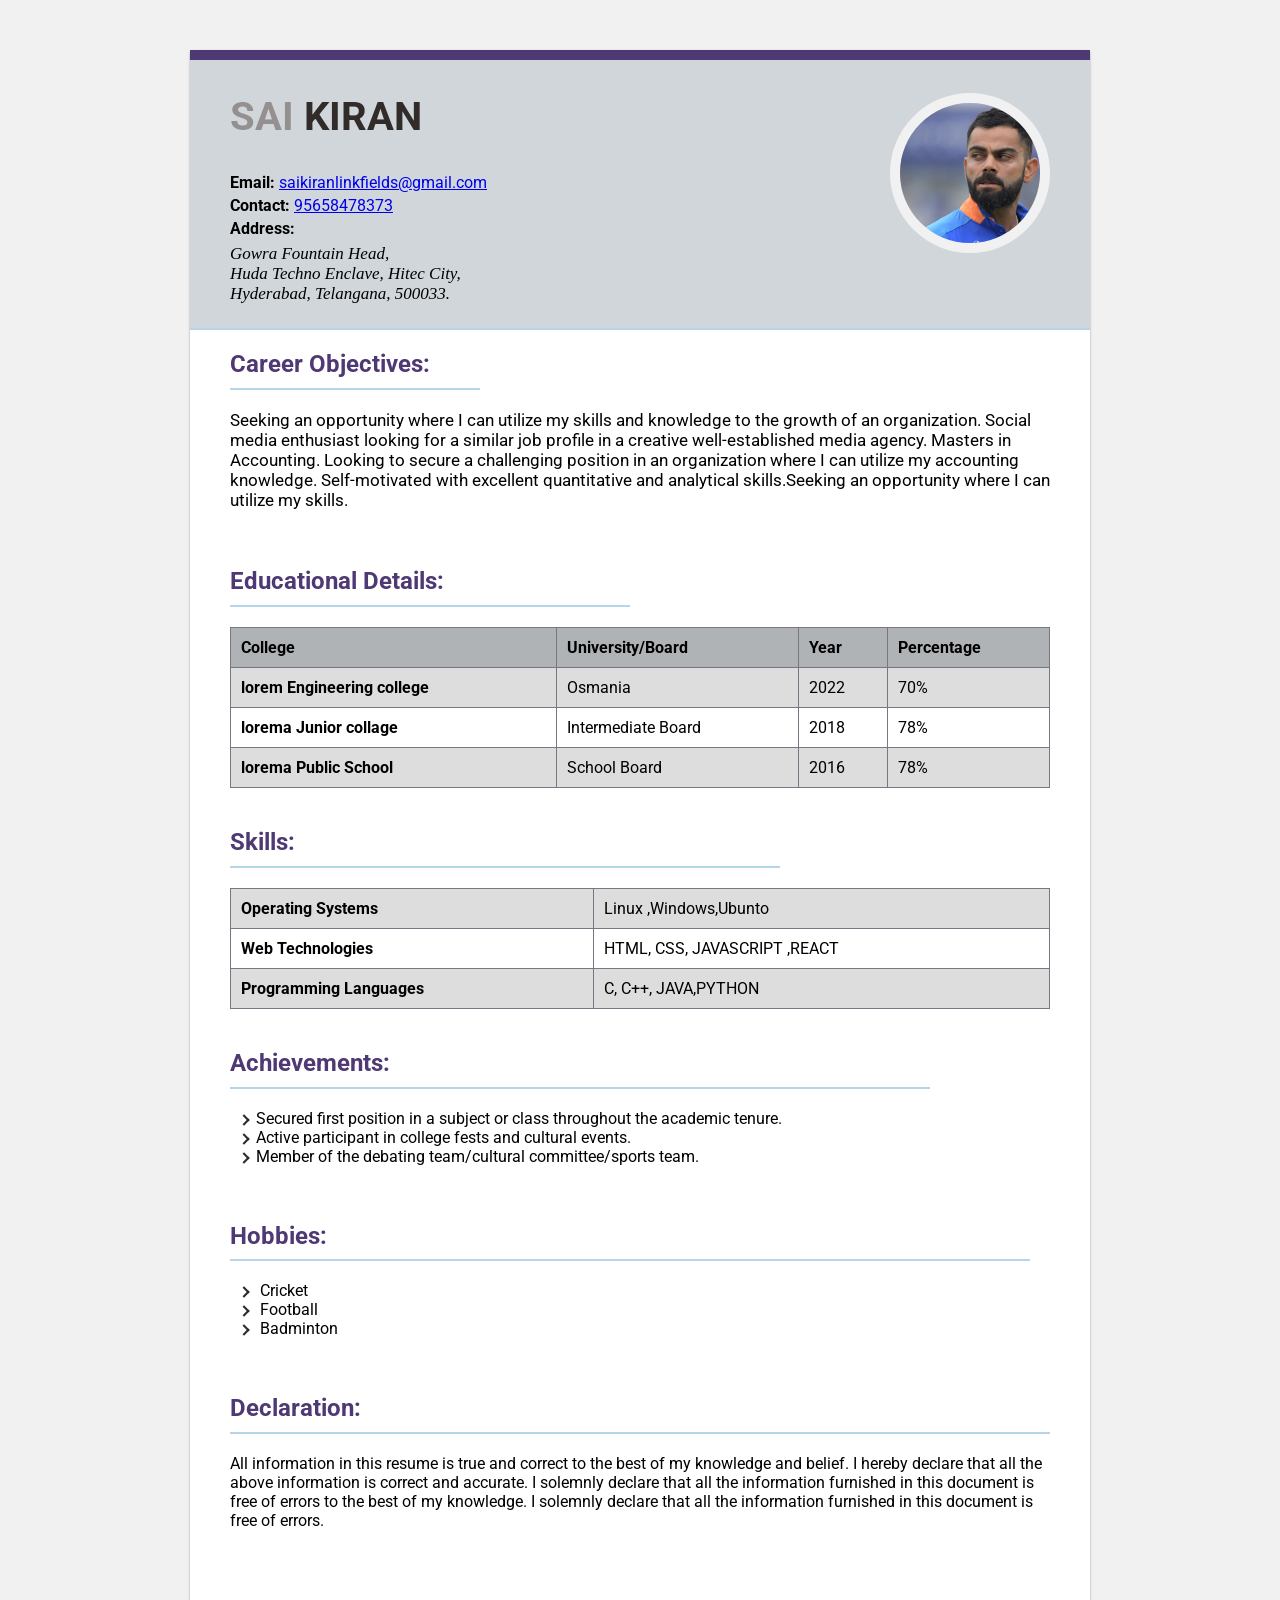
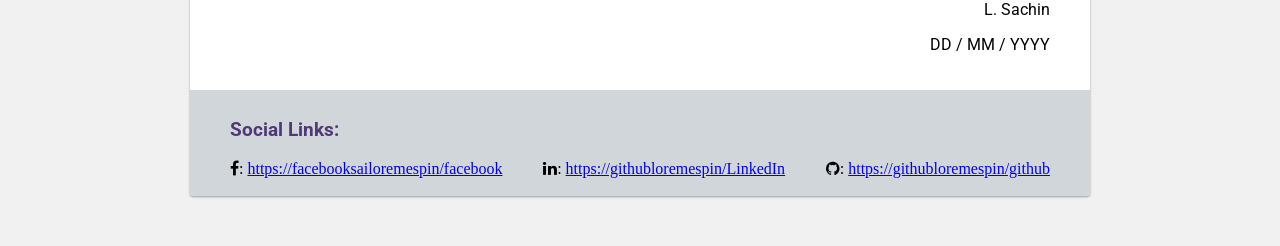
<file: index.html>
<!DOCTYPE html>
<html>
  <head>
    <title>RESUME USING HTML</title>
    <link href="./index.css" rel="stylesheet" />
    <link rel="stylesheet" href="https://cdnjs.cloudflare.com/ajax/libs/font-awesome/4.7.0/css/font-awesome.min.css">

    
  </head>
  <body>
    <div class="paper">
        <section id="profile-cont">
            <div class="imgname_wrapper">
                <img src="./virat_kohli.jpg" alt="picture" class="profile-img" />
                <h1>SAI <span class="name-cont">KIRAN</span></h1>
              <span class="contact-container">
                <span><b>Email:</b>&nbsp;<a href="mailto:saikiranlinkfields@gmail.com">saikiranlinkfields@gmail.com</a></span>
                <span><b>Contact:</b>&nbsp;<a href="tel:95658478373">95658478373</a></span>
                <span>
                <b>Address:</b>&nbsp;
                <address style="font-family: gordita-bold; font-size: 17px;">
                    Gowra Fountain Head,<br />
                    Huda Techno Enclave, Hitec City,<br />
                    Hyderabad, Telangana, 500033.
                </address>
                </span>
              </span>
            </div>
        </section>
        <hr />
        <section id="career-obj">
        <h2>Career Objectives:</h2>
        <hr>
        <p>
            Seeking an opportunity where I can utilize my skills and knowledge to the growth of an organization. Social media enthusiast looking for a similar job profile in a creative well-established media agency.
            Masters in Accounting. Looking to secure a challenging position in an organization where I can utilize my accounting knowledge. Self-motivated with excellent quantitative and analytical skills.Seeking an
            opportunity where I can utilize my skills.
        </p>
        </section>
        <section id="educational-container">
        <h2>Educational Details:</h2>
        <hr>
        <table border="1" width="100%" cellpadding="10">
            <thead>
            <tr align="left">
                <th>College</th>
                <th>University/Board</th>
                <th>Year</th>
                <th>Percentage</th>
            </tr>
            </thead>
            <tbody>
            <tr align="left">
                <td><b>lorem Engineering college</b></td>
                <td>Osmania</td>
                <td>2022</td>
                <td>70%</td>
            </tr>
            <tr>
               <td><b>lorema Junior collage</b></td>
                <td>Intermediate Board</td>
                <td>2018</td>
                <td>78%</td>
            </tr>
            <tr>
                <td><b>lorema Public School</b></td>
                <td>School Board</td>
                <td>2016</td>
                <td>78%</td>
            </tr>
            </tbody>
        </table>
        </section>
        <section id="skills-container">
            <h2>Skills:</h2>
            <hr>
            <table border="1" cellpadding="10" width="100%">
                <tbody>
                    <tr>
                        <th align="left">Operating Systems</th>
                        <td>Linux ,Windows,Ubunto</td>
            
                    </tr>
                    <tr>
                        <th align="left">Web Technologies</th>
                        <td>HTML, CSS, JAVASCRIPT ,REACT</td>
                    </tr>
                    <tr>
                        <th align="left">Programming Languages</th>
                        <td>C, C++, JAVA,PYTHON</td>
                    </tr>
                </tbody>
            </table>
        </section>
        <section id="achievement-container">
            <h2>Achievements:</h2>
            <hr>
        <ol class="list-items">
            <span><i class="arrow right"></i> &nbsp;Secured first position in a subject or class throughout the academic tenure.</span>
            <span><i class="arrow right"></i> &nbsp;Active participant in college fests and cultural events.</span>
            <span><i class="arrow right"></i> &nbsp;Member of the debating team/cultural committee/sports team.</span>
        </ol>
        </section>
        <section id="hobbies-container">
            <h2>Hobbies:</h2>
             <hr>
            <ul class="list-items"> 
              <span><i class="arrow right"></i> &nbsp; Cricket
              </span>
              <span><i class="arrow right"></i> &nbsp; Football
              </span>
              <span><i class="arrow right"></i> &nbsp; Badminton
              </span>
            </ul>
        </section>
        <section id="declaration-container">
            <h2>Declaration:</h2>
            <hr>
            <p>All information in this resume is true and correct to the best of my knowledge and belief.
                I hereby declare that all the above information is correct and accurate.
                I solemnly declare that all the information furnished in this document is free of errors to the best of my knowledge.
                I solemnly declare that all the information furnished in this document is free of errors.
            </p>
            <br /><br />
            <p style="text-align: right;">
                L. Sachin
            </p>
            <p style="text-align: right;">
                DD / MM / YYYY
            </p>
        </section>
        <section id="footer-container">
            <h3>Social Links:</h3>
            <div class="link-container">
                <span class="fa fa-facebook">:&nbsp;</b><a href="https://githubloremespin/github " >https://facebooksailoremespin/facebook </a></span>
                <span class="fa fa-linkedin">:&nbsp;<a href="https://githubloremespin/github " >https://githubloremespin/LinkedIn</a></span>
                <span class="fa fa-github">:&nbsp;<a href="https://githubloremespin/github " >https://githubloremespin/github </a></span>
            </div>
        </section>
     </div>
  </body>
</html>
</file>
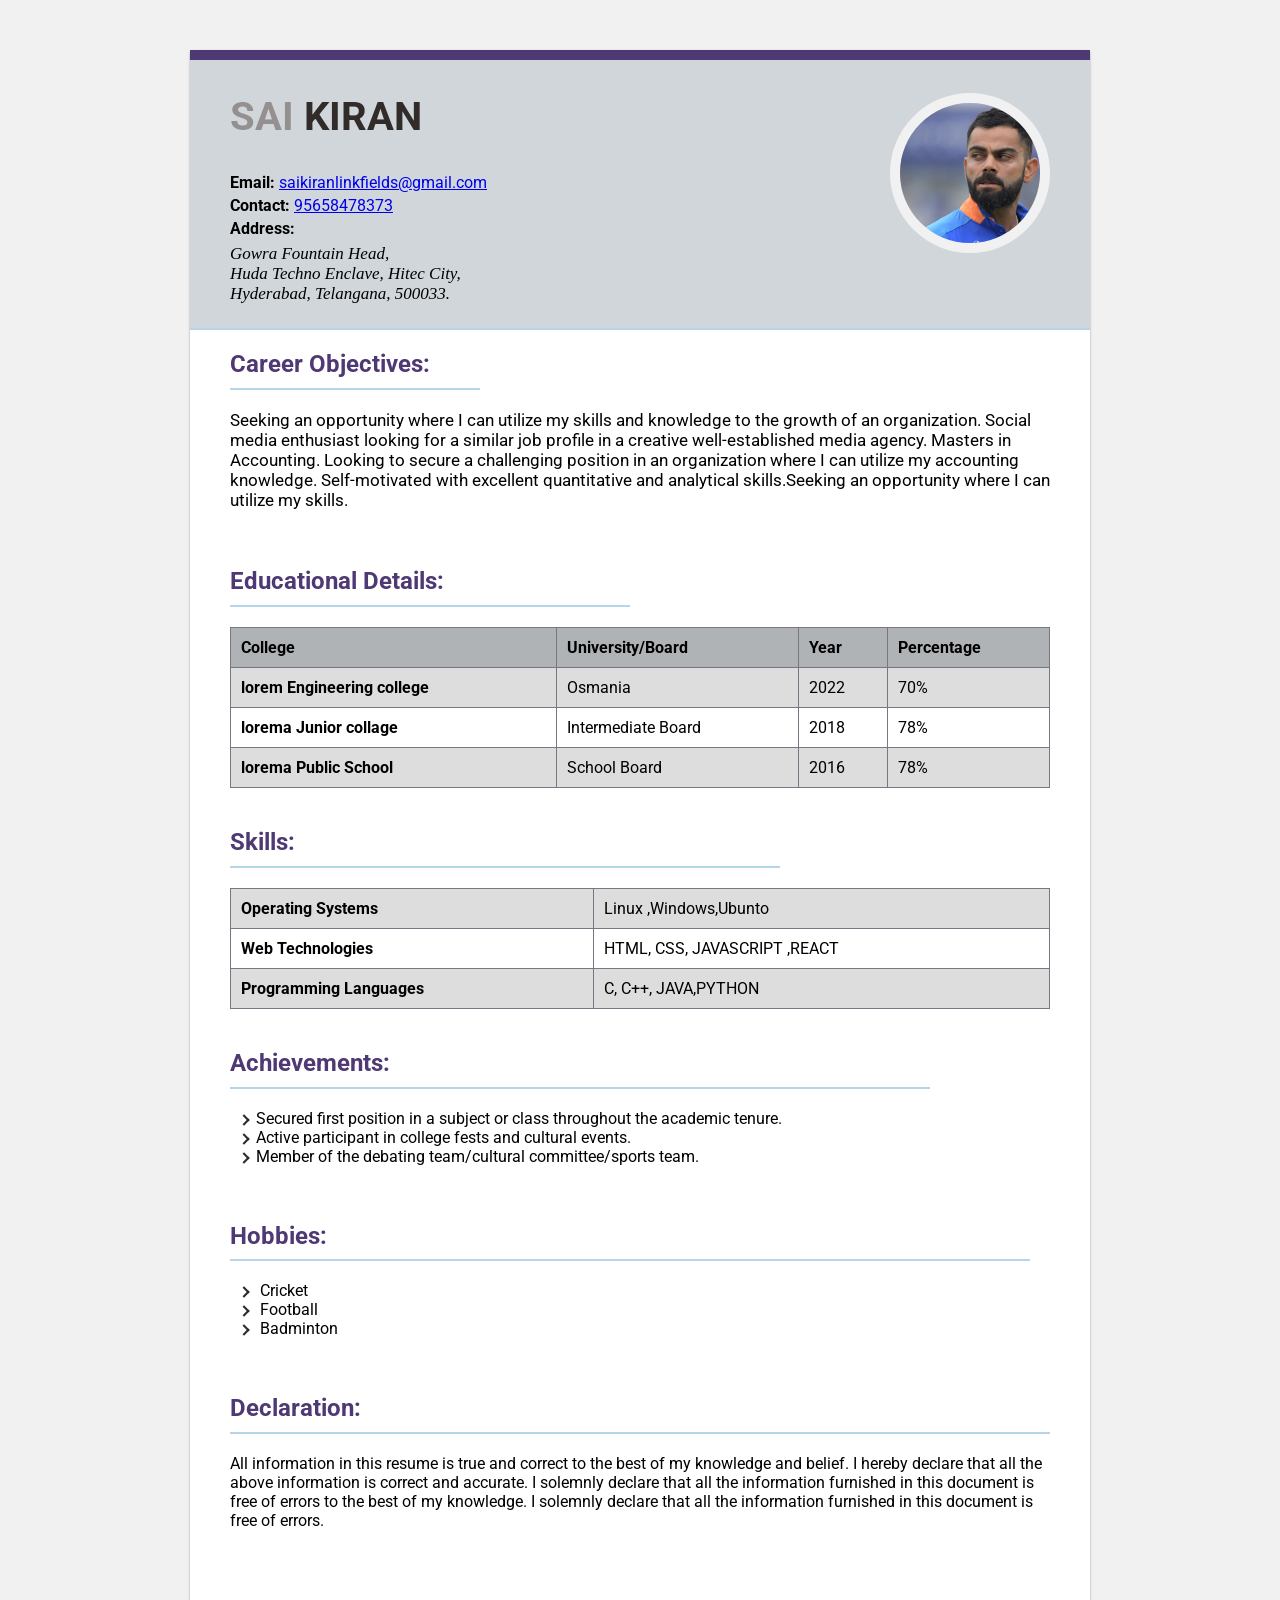
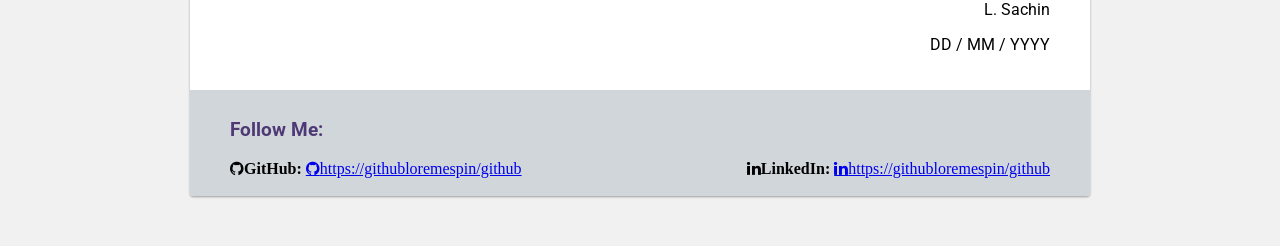
<file: style.html>
<!DOCTYPE html>
<html>
  <head>
    <title>RESUME USING HTML</title>
    <link href="./index.css" rel="stylesheet" />
    <link rel="stylesheet" href="https://cdnjs.cloudflare.com/ajax/libs/font-awesome/4.7.0/css/font-awesome.min.css">

    
  </head>
  <body>
    <div class="paper">
        <section id="profile-cont">
            <div class="imgname_wrapper">
                <img src="./virat_kohli.jpg" alt="picture" class="profile-img" />
                <h1>SAI <span class="name-cont">KIRAN</span></h1>
              <span class="contact-container">
                <span><b>Email:</b>&nbsp;<a href="mailto:saikiranlinkfields@gmail.com">saikiranlinkfields@gmail.com</a></span>
                <span><b>Contact:</b>&nbsp;<a href="tel:95658478373">95658478373</a></span>
                <span>
                <b>Address:</b>&nbsp;
                <address style="font-family: gordita-bold; font-size: 17px;">
                    Gowra Fountain Head,<br />
                    Huda Techno Enclave, Hitec City,<br />
                    Hyderabad, Telangana, 500033.
                </address>
                </span>
              </span>
            </div>
        </section>
        <hr />
        <section id="career-obj">
        <h2>Career Objectives:</h2>
        <hr>
        <p>
            Seeking an opportunity where I can utilize my skills and knowledge to the growth of an organization. Social media enthusiast looking for a similar job profile in a creative well-established media agency.
            Masters in Accounting. Looking to secure a challenging position in an organization where I can utilize my accounting knowledge. Self-motivated with excellent quantitative and analytical skills.Seeking an
            opportunity where I can utilize my skills.
        </p>
        </section>
        <section id="educational-container">
        <h2>Educational Details:</h2>
        <hr>
        <table border="1" width="100%" cellpadding="10">
            <thead>
            <tr align="left">
                <th>College</th>
                <th>University/Board</th>
                <th>Year</th>
                <th>Percentage</th>
            </tr>
            </thead>
            <tbody>
            <tr align="left">
                <td><b>lorem Engineering college</b></td>
                <td>Osmania</td>
                <td>2022</td>
                <td>70%</td>
            </tr>
            <tr>
               <td><b>lorema Junior collage</b></td>
                <td>Intermediate Board</td>
                <td>2018</td>
                <td>78%</td>
            </tr>
            <tr>
                <td><b>lorema Public School</b></td>
                <td>School Board</td>
                <td>2016</td>
                <td>78%</td>
            </tr>
            </tbody>
        </table>
        </section>
        <section id="skills-container">
            <h2>Skills:</h2>
            <hr>
            <table border="1" cellpadding="10" width="100%">
                <tbody>
                    <tr>
                        <th align="left">Operating Systems</th>
                        <td>Linux ,Windows,Ubunto</td>
            
                    </tr>
                    <tr>
                        <th align="left">Web Technologies</th>
                        <td>HTML, CSS, JAVASCRIPT ,REACT</td>
                    </tr>
                    <tr>
                        <th align="left">Programming Languages</th>
                        <td>C, C++, JAVA,PYTHON</td>
                    </tr>
                </tbody>
            </table>
        </section>
        <section id="achievement-container">
            <h2>Achievements:</h2>
            <hr>
        <ol class="list-items">
            <span><i class="arrow right"></i> &nbsp;Secured first position in a subject or class throughout the academic tenure.</span>
            <span><i class="arrow right"></i> &nbsp;Active participant in college fests and cultural events.</span>
            <span><i class="arrow right"></i> &nbsp;Member of the debating team/cultural committee/sports team.</span>
        </ol>
        </section>
        <section id="hobbies-container">
            <h2>Hobbies:</h2>
             <hr>
            <ul class="list-items"> 
              <span><i class="arrow right"></i> &nbsp; Cricket
              </span>
              <span><i class="arrow right"></i> &nbsp; Football
              </span>
              <span><i class="arrow right"></i> &nbsp; Badminton
              </span>
            </ul>
        </section>
        <section id="declaration-container">
            <h2>Declaration:</h2>
            <hr>
            <p>All information in this resume is true and correct to the best of my knowledge and belief.
                I hereby declare that all the above information is correct and accurate.
                I solemnly declare that all the information furnished in this document is free of errors to the best of my knowledge.
                I solemnly declare that all the information furnished in this document is free of errors.
            </p>
            <br /><br />
            <p style="text-align: right;">
                L. Sachin
            </p>
            <p style="text-align: right;">
                DD / MM / YYYY
            </p>
        </section>
        <section id="footer-container">
            <h3>Follow Me:</h3>
            <div class="link-container">
                <span class="fa fa-github"><b>GitHub:&nbsp;</b><a href="https://githubloremespin/github " class="fa fa-github">https://githubloremespin/github </a></span>
                <span class="fa fa-linkedin"><b>LinkedIn:&nbsp;</b><a href="https://githubloremespin/github " class="fa fa-linkedin">https://githubloremespin/github </a></span>
            </div>
        </section>
     </div>
  </body>
</html>
</file>
<file: index.css>
@import url("https://fonts.googleapis.com/css2?family=Roboto:ital,wght@0,100;0,400;0,700;0,900;1,100&display=swap");

body {
  font-family: "Roboto", sans-serif;
 background-color:#f1f1f1;
}
hr {
  margin: 0px;
}
.name-cont
{
  color: rgb(49, 43, 42);
}
section {
  padding: 0px 40px;
  padding-bottom: 20px;
}
.contact-container
{
  display: flex;
  flex-direction: column;
}
.contact-container >span
{
 margin-bottom: 04px; 
}
address
{
  margin-top: 06px;
}

h1{
  font-size: 40px;
  color: #959090;
}
.list-items
{
  display: flex;
  flex-direction: column;
  margin-left: -30px;
}
.paper {

  border-radius: 3px;
  max-width: 900px;
  margin: 50px auto;
  box-shadow: 0 1px 3px rgba(0, 0, 0, 0.12), 0 1px 2px rgba(0, 0, 0, 0.24);
  background: #fff;
}
#profile-cont {
  background-color: rgb(208, 214, 218);
  border-top: 10px solid rgb(79 57 117);
}
#career-obj>hr
{
  margin: -10px 0px 20px 0px;
 max-width:250px;
}
#skills-container >hr
{
  margin: -10px 0px 20px 0px;
  max-width: 550px;
}
#educational-container>hr
{
  margin: -10px 0px 20px 0px;
 max-width:400px;
}
#achievement-container >hr
{
  margin: -10px 0px 20px 0px;
  max-width:700px;
}
#hobbies-container >hr
{
  margin: -10px 0px 20px 0px;
  max-width:800px;
}

#hobbies-container >ul
{
  margin-left: -30px;
}
#declaration-container >hr
{
  margin: -10px 0px 20px 0px;
  max-width:900px;
}
#career-obj > p {
  font-size: 17px;
}
tr {
  font-size: 16px;
}
table
{
  border:1px solid rgb(119, 119, 131);
  border-collapse: collapse;
  /* background-color: aquamarine; */
}
.profile-img {
  height: 140px;
  width: 140px;
  object-fit: cover;
  object-position: center center;
  border-radius: 50%;
  border: 10px solid #f1f1f1;
  float: right;
  clear: right;
}
.arrow {
  border: solid rgb(44, 41, 41);
  border-width: 0 2px 2px 0;
  display: inline-block;
  padding: 3px;
}

.right {
  transform: rotate(-45deg);
  -webkit-transform: rotate(-45deg);
}
thead >tr
{
  background-color: rgb(175, 179, 181) !important;
}
tr:nth-child(odd) {
  background-color: #dddddd;
}
hr {
  height: 2px;
  background-color: rgb(181, 213, 235);
  border: none;
}
h2 {
  color: rgb(79, 57, 117);
}

#footer-container{/* {  background-color: rgb(208, 214, 218); */
  
  background-color: rgb(208, 214, 218);
  padding-top: 10px;
  padding-bottom: 20px;
}
#footer-container > h3 {
  color: rgb(79, 57, 117);
}
#footer-container >span
{
  margin-bottom:10px;
}
#declartion-container > p {
  font-weight: 700px;
}
.link-container
{
  display: flex;
  flex-direction:row;
  justify-content: space-between;
}
@media screen and(max-width: 768px) {
  .profile-img {
    float: none;
    clear: none;
  }
}
</file>
